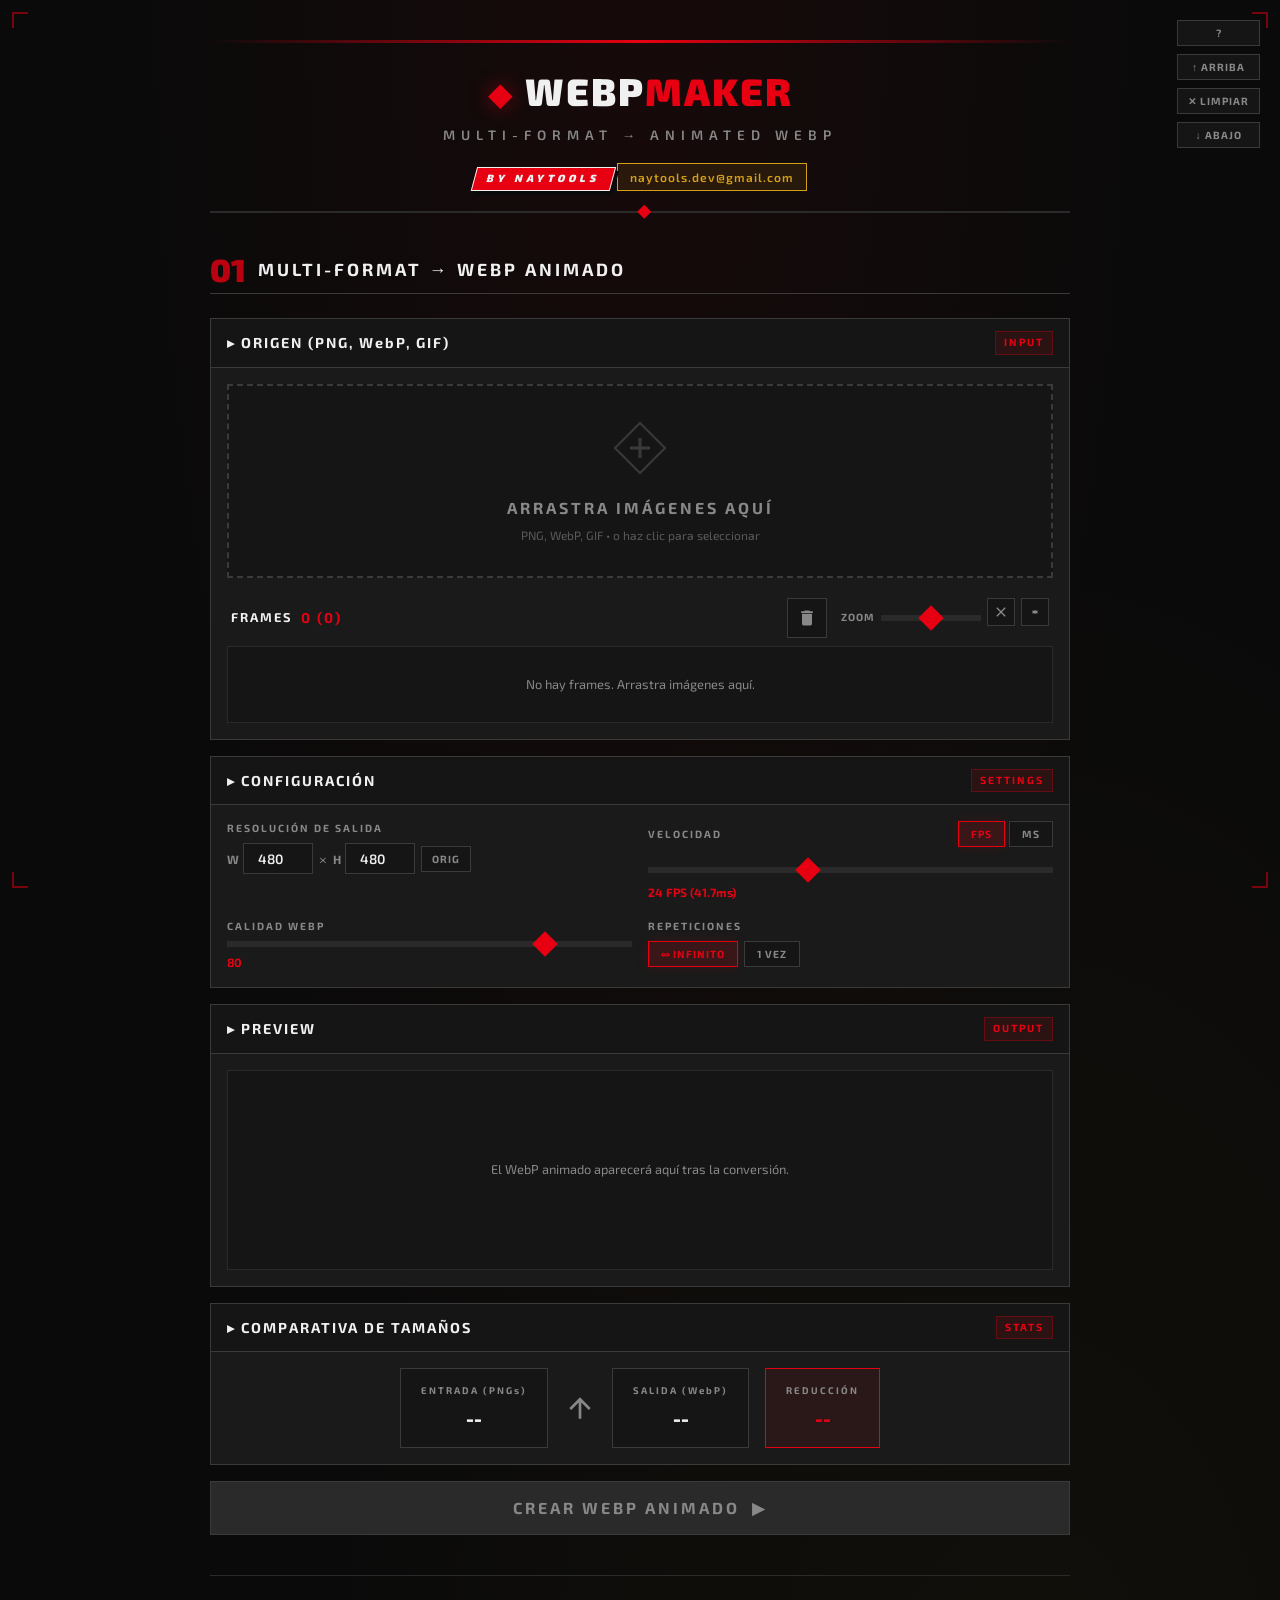
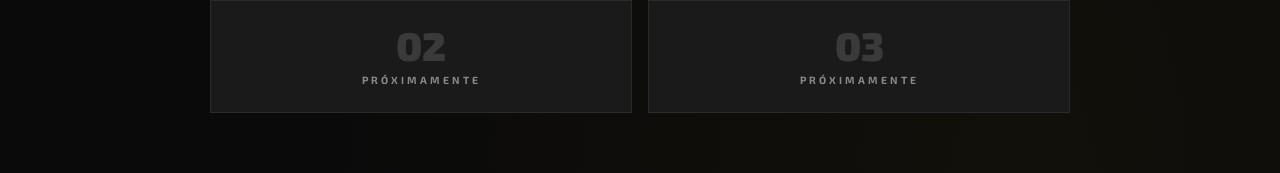
<file: index.html>
<!DOCTYPE html>
<html lang="es">
<head>
  <meta charset="UTF-8">
  <meta name="viewport" content="width=device-width, initial-scale=1.0">
  <title>WebPMaker - PNG to Animated WebP</title>
  <link rel="stylesheet" href="css/style.css">
  <link rel="preconnect" href="https://fonts.googleapis.com">
  <link rel="preconnect" href="https://fonts.gstatic.com" crossorigin>
  <link href="https://fonts.googleapis.com/css2?family=Exo+2:wght@300;400;600;700;900&display=swap" rel="stylesheet">
</head>
<body>
  <!-- Decorative Corner Angles -->
  <div class="corner-angle corner-tl"></div>
  <div class="corner-angle corner-tr"></div>
  <div class="corner-angle corner-bl"></div>
  <div class="corner-angle corner-br"></div>

  <!-- Fixed Action Bar -->
  <div class="fixed-action-bar" id="fixedActionBar">
    <button class="btn btn-small" id="btnHelp" title="Ayuda">
      ?
    </button>
    <button class="btn btn-small" id="btnScrollTop" title="Ir a la zona de entrada">
      ↑ ARRIBA
    </button>
    <button class="btn btn-small" id="btnClearFixed" title="Limpiar todos los frames">
      ✕ LIMPIAR
    </button>
    <button class="btn btn-small" id="btnScrollBottom" title="Ir a la zona de generación">
      ↓ ABAJO
    </button>
  </div>

  <!-- Help Modal -->
  <div class="modal-overlay" id="helpModalOverlay">
    <div class="modal">
      <div class="modal-header">
        <h2 class="modal-title">Ayuda WebPMaker</h2>
        <button class="modal-close" id="btnCloseHelp">×</button>
      </div>
      <div class="modal-body">
        <div class="help-section">
          <h3>Cargar imágenes</h3>
          <p>Arrastra y suelta imágenes PNG, WebP o GIF en la zona de drop o haz click en ella para seleccionar archivos.</p>
        </div>
        <div class="help-section">
          <h3>Organizar frames</h3>
          <p>Arrastra los frames para reordenarlos. Usa los botones <strong>&lt; &gt;</strong> para cambiar la cantidad de veces que se repite un mismo frame (ideal para idle).</p>
        </div>
        <div class="help-section">
          <h3>📋 Duplicar como nuevo frame</h3>
          <p>Crea una nueva entrada separada del mismo frame para poder reordenarla.</p>
        </div>
        <div class="help-section">
          <h3>Configuración</h3>
          <ul>
            <li>Resolución: Tamaño de salida del WebP animado</li>
            <li>Velocidad: FPS (frames por segundo) o duración por frame en ms</li>
            <li>Calidad: Ajusta la calidad del WebP (mayor = mejor calidad pero más peso)</li>
            <li>Repeticiones: Infinito, una sola vez o número específico</li>
          </ul>
        </div>
        <div class="help-section">
          <h3>Generar y descargar</h3>
          <p>Haz click en "CREAR WEBP ANIMADO", previsualiza y luego descarga tu WebP!</p>
        </div>
        <div class="help-section">
          <h3>Barra de botones fija</h3>
          <ul>
            <li>?: Muestra esta ayuda</li>
            <li>↑ Arriba: Scroll hasta la zona de carga</li>
            <li>✕ Limpiar: Borra todos los frames</li>
            <li>↓ Abajo: Scroll hasta la zona de generación</li>
          </ul>
        </div>
      </div>
    </div>
  </div>

  <!-- Main Container -->
  <div class="app-container">
    <!-- Header -->
    <header class="app-header" id="headerSection">
      <div class="header-top-bar"></div>
      <div class="header-content">
        <div class="logo-section">
          <span class="logo-icon">◆</span>
          <h1 class="logo-title">WebP<span class="logo-accent">Maker</span></h1>
        </div>
        <p class="header-subtitle">MULTI-FORMAT → ANIMATED WEBP</p>
        <div class="author-badge-container">
          <span class="header-author">BY NAYTOOLS</span>
          <a href="mailto:naytools.dev@gmail.com" class="contact-link">naytools.dev@gmail.com</a>
        </div>
      </div>
      <div class="header-bottom-bar">
        <div class="bar-diamond"></div>
      </div>
    </header>

    <!-- SECTION 1: PNG to WebP -->
    <section class="tool-section" id="section-png2webp">
      <div class="section-label">
        <span class="label-number">01</span>
        <span class="label-text">MULTI-FORMAT → WEBP ANIMADO</span>
      </div>

      <!-- Input Area -->
      <div class="panel panel-input">
        <div class="panel-header">
          <h2 class="panel-title">▸ ORIGEN (PNG, WebP, GIF)</h2>
          <span class="panel-badge">INPUT</span>
        </div>
        <div class="panel-body">
          <!-- Drop Zone -->
          <div class="drop-zone" id="dropZone">
            <div class="drop-zone-content">
              <div class="drop-icon">
                <svg viewBox="0 0 60 60" width="60" height="60">
                  <polygon points="30,5 55,30 30,55 5,30" fill="none" stroke="currentColor" stroke-width="2"/>
                  <line x1="30" y1="20" x2="30" y2="40" stroke="currentColor" stroke-width="3"/>
                  <line x1="20" y1="30" x2="40" y2="30" stroke="currentColor" stroke-width="3"/>
                </svg>
              </div>
              <p class="drop-text">ARRASTRA IMÁGENES AQUÍ</p>
              <p class="drop-subtext">PNG, WebP, GIF • o haz clic para seleccionar</p>
            </div>
            <input type="file" id="fileInput" accept="image/png,image/webp,image/gif" multiple hidden>
          </div>

          <!-- Frame List -->
          <div class="frame-list-container">
            <div class="frame-list-header">
              <h3>FRAMES <span class="frame-count" id="frameCount">0</span></h3>
              <div class="frame-actions">
                <div class="trash-zone" id="trashZone" title="Arrastra un frame aquí para borrarlo">
                  <svg viewBox="0 0 24 24" width="20" height="20">
                    <path d="M6 19c0 1.1.9 2 2 2h8c1.1 0 2-.9 2-2V7H6v12zM19 4h-3.5l-1-1h-5l-1 1H5v2h14V4z" fill="currentColor"/>
                  </svg>
                </div>
                <div class="zoom-control">
                  <label class="setting-label">ZOOM</label>
                  <input type="range" id="frameZoom" min="50" max="150" value="100" class="input-range" style="width: 100px;">
                </div>
                <button class="btn btn-small btn-icon" id="btnClearAll" title="Limpiar todos">
                  <svg viewBox="0 0 24 24" width="16" height="16"><path d="M19 6.41L17.59 5 12 10.59 6.41 5 5 6.41 10.59 12 5 17.59 6.41 19 12 13.41 17.59 19 19 17.59 13.41 12z" fill="currentColor"/></svg>
                </button>
                <button class="btn btn-small btn-icon" id="btnReverse" title="Invertir orden">
                  <svg viewBox="0 0 24 24" width="16" height="16"><path d="M7 14l5-5 5 5z" fill="currentColor"/><path d="M7 10l5 5 5-5z" fill="currentColor"/></svg>
                </button>
              </div>
            </div>
            <div class="frame-list" id="frameList">
              <div class="frame-list-empty" id="frameEmpty">
                <p>No hay frames. Arrastra imágenes aquí.</p>
              </div>
            </div>
          </div>
        </div>
      </div>

      <!-- Settings Panel -->
      <div class="panel panel-settings">
        <div class="panel-header">
          <h2 class="panel-title">▸ CONFIGURACIÓN</h2>
          <span class="panel-badge">SETTINGS</span>
        </div>
        <div class="panel-body">
          <div class="settings-grid">
            <!-- Output Size -->
            <div class="setting-group">
              <label class="setting-label">RESOLUCIÓN DE SALIDA</label>
              <div class="setting-row">
                <div class="input-with-label">
                  <span>W</span>
                  <input type="number" id="outputWidth" value="480" min="1" max="4096" class="input-num">
                </div>
                <span class="setting-sep">×</span>
                <div class="input-with-label">
                  <span>H</span>
                  <input type="number" id="outputHeight" value="480" min="1" max="4096" class="input-num">
                </div>
                <button class="btn btn-small" id="btnKeepRatio" title="Mantener ratio del original">ORIG</button>
              </div>
            </div>

            <!-- Velocidad / Duración de Frame -->
            <div class="setting-group">
              <div class="setting-header-row">
                <label class="setting-label" id="speedModeLabel">VELOCIDAD</label>
                <div class="speed-toggle-container">
                  <button class="btn btn-toggle active" id="btnSpeedModeFps" type="button">FPS</button>
                  <button class="btn btn-toggle" id="btnSpeedModeMs" type="button">MS</button>
                </div>
              </div>
              <div id="fpsSpeedContainer">
                <input type="range" id="fpsSlider" min="1" max="60" value="24" class="input-range">
                <span class="range-value" id="fpsValue">24 FPS (41.7ms)</span>
              </div>
              <div id="msSpeedContainer" style="display: none;">
                <input type="range" id="msSlider" min="10" max="2000" value="42" class="input-range">
                <span class="range-value" id="msValue">42ms</span>
              </div>
            </div>

            <!-- Quality -->
            <div class="setting-group">
              <label class="setting-label">CALIDAD WEBP</label>
              <input type="range" id="quality" min="1" max="100" value="80" class="input-range">
              <span class="range-value" id="qualityValue">80</span>
            </div>

            <!-- Loop -->
            <div class="setting-group">
              <label class="setting-label">REPETICIONES</label>
              <div class="toggle-row">
                <button class="btn btn-toggle active" data-loop="infinite" id="btnLoopInfinite">∞ INFINITO</button>
                <button class="btn btn-toggle" data-loop="once" id="btnLoopOnce">1 VEZ</button>
                <div class="input-with-label" id="loopCountGroup" style="display:none">
                  <span>×</span>
                  <input type="number" id="loopCount" value="3" min="1" max="999" class="input-num input-num-small">
                </div>
              </div>
            </div>
          </div>
        </div>
      </div>

      <!-- Preview Panel -->
      <div class="panel panel-preview">
        <div class="panel-header">
          <h2 class="panel-title">▸ PREVIEW</h2>
          <span class="panel-badge">OUTPUT</span>
        </div>
        <div class="panel-body">
          <div class="preview-area" id="previewArea">
            <div class="preview-empty" id="previewEmpty">
              <p>El WebP animado aparecerá aquí tras la conversión.</p>
            </div>
            <img id="previewImage" style="display:none" alt="Preview WebP">
          </div>
        </div>
      </div>

      <!-- Comparison Panel -->
      <div class="panel panel-compare">
        <div class="panel-header">
          <h2 class="panel-title">▸ COMPARATIVA DE TAMAÑOS</h2>
          <span class="panel-badge">STATS</span>
        </div>
        <div class="panel-body">
          <div class="compare-stats" id="compareStats">
            <div class="stat-card">
              <span class="stat-label">ENTRADA (PNGs)</span>
              <span class="stat-value" id="inputSize">--</span>
            </div>
            <div class="stat-arrow">
              <svg viewBox="0 0 24 24" width="32" height="32"><path d="M4 12l1.41 1.41L11 7.83V20h2V7.83l5.58 5.59L20 12l-8-8-8 8z" fill="currentColor"/></svg>
            </div>
            <div class="stat-card">
              <span class="stat-label">SALIDA (WebP)</span>
              <span class="stat-value" id="outputSize">--</span>
            </div>
            <div class="stat-card stat-highlight">
              <span class="stat-label">REDUCCIÓN</span>
              <span class="stat-value" id="reduction">--</span>
            </div>
          </div>
        </div>
      </div>

      <!-- Action Button -->
      <div class="action-bar" id="actionBarSection">
        <div class="progress-container" id="progressContainer" style="display:none">
          <div class="progress-bar">
            <div class="progress-fill" id="progressFill"></div>
          </div>
          <span class="progress-text" id="progressText">0%</span>
        </div>
        <button class="btn btn-create" id="btnCreate" disabled>
          <span class="btn-text">CREAR WEBP ANIMADO</span>
          <span class="btn-icon-right">▶</span>
        </button>
        <button class="btn btn-download" id="btnDownload" style="display:none">
          <span class="btn-text">DESCARGAR WEBP</span>
          <span class="btn-icon-right">⬇</span>
        </button>
      </div>
    </section>

    <!-- Future Sections Placeholder -->
    <section class="future-sections">
      <div class="future-card">
        <span class="future-number">02</span>
        <span class="future-text">PRÓXIMAMENTE</span>
      </div>
      <div class="future-card">
        <span class="future-number">03</span>
        <span class="future-text">PRÓXIMAMENTE</span>
      </div>
    </section>
  </div>

  <!-- Scripts -->
  <script src="js/frames.js"></script>
  <script src="js/dragdrop.js"></script>
  <script src="js/encoder.js"></script>
  <script src="js/ui.js"></script>
  <script src="js/main.js"></script>
</body>
</html>
</file>
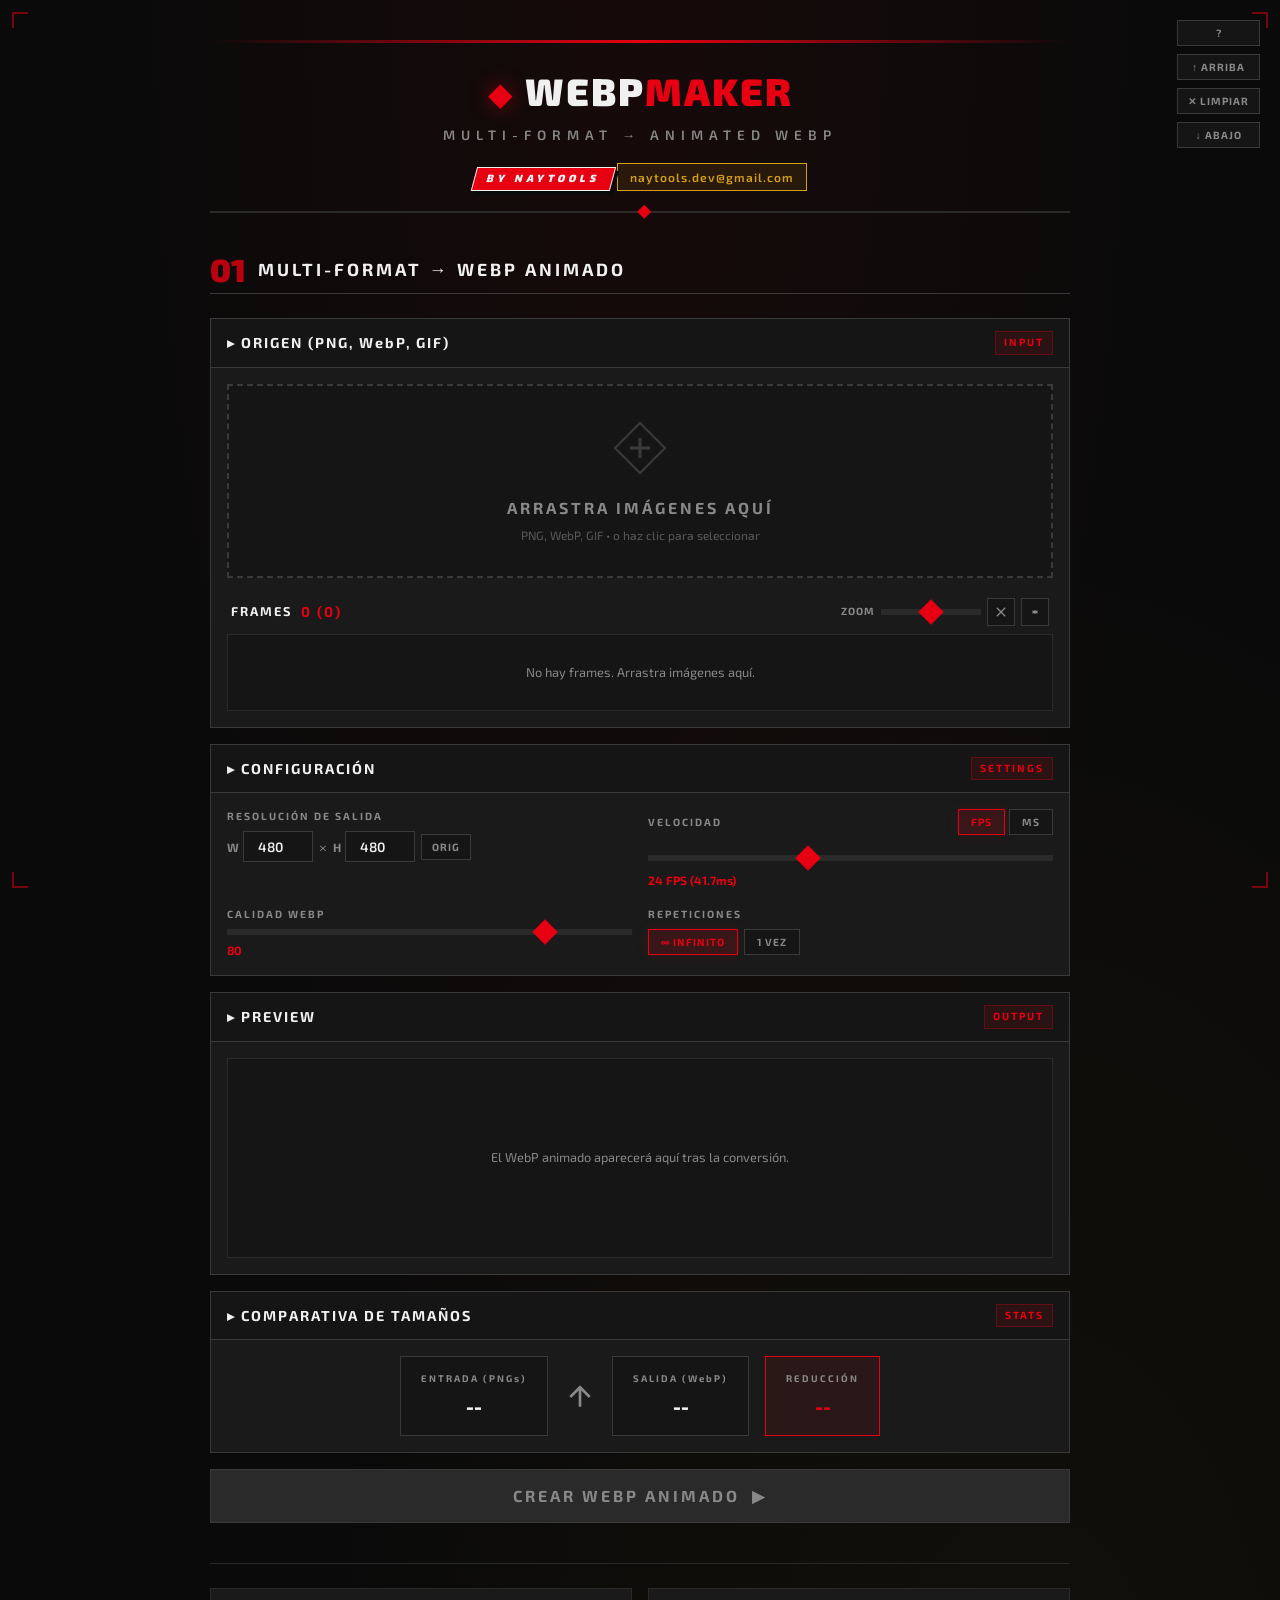
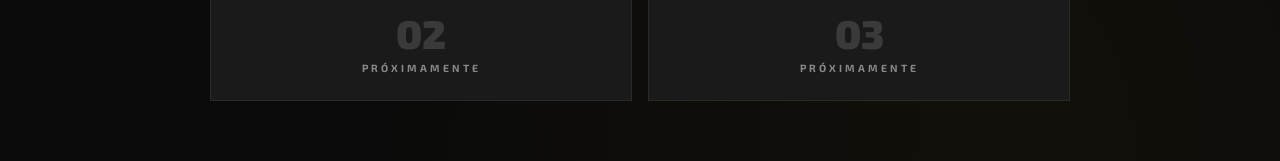
<file: webpmaker/index.html>
<!DOCTYPE html>
<html lang="es">
<head>
  <meta charset="UTF-8">
  <meta name="viewport" content="width=device-width, initial-scale=1.0">
  <title>WebPMaker - PNG to Animated WebP</title>
  <link rel="stylesheet" href="css/style.css">
  <link rel="preconnect" href="https://fonts.googleapis.com">
  <link rel="preconnect" href="https://fonts.gstatic.com" crossorigin>
  <link href="https://fonts.googleapis.com/css2?family=Exo+2:wght@300;400;600;700;900&display=swap" rel="stylesheet">
</head>
<body>
  <!-- Decorative Corner Angles -->
  <div class="corner-angle corner-tl"></div>
  <div class="corner-angle corner-tr"></div>
  <div class="corner-angle corner-bl"></div>
  <div class="corner-angle corner-br"></div>

  <!-- Fixed Action Bar -->
  <div class="fixed-action-bar" id="fixedActionBar">
    <button class="btn btn-small" id="btnHelp" title="Ayuda">
      ?
    </button>
    <button class="btn btn-small" id="btnScrollTop" title="Ir a la zona de entrada">
      ↑ ARRIBA
    </button>
    <button class="btn btn-small" id="btnClearFixed" title="Limpiar todos los frames">
      ✕ LIMPIAR
    </button>
    <button class="btn btn-small" id="btnScrollBottom" title="Ir a la zona de generación">
      ↓ ABAJO
    </button>
  </div>

  <!-- Help Modal -->
  <div class="modal-overlay" id="helpModalOverlay">
    <div class="modal">
      <div class="modal-header">
        <h2 class="modal-title">Ayuda WebPMaker</h2>
        <button class="modal-close" id="btnCloseHelp">×</button>
      </div>
      <div class="modal-body">
        <div class="help-section">
          <h3>Cargar imágenes</h3>
          <p>Arrastra y suelta imágenes PNG, WebP o GIF en la zona de drop o haz click en ella para seleccionar archivos.</p>
        </div>
        <div class="help-section">
          <h3>Organizar frames</h3>
          <p>Arrastra los frames para reordenarlos. Usa los botones <strong>&lt; &gt;</strong> para cambiar la cantidad de veces que se repite un mismo frame (ideal para idle).</p>
        </div>
        <div class="help-section">
          <h3>📋 Duplicar como nuevo frame</h3>
          <p>Crea una nueva entrada separada del mismo frame para poder reordenarla.</p>
        </div>
        <div class="help-section">
          <h3>Configuración</h3>
          <ul>
            <li>Resolución: Tamaño de salida del WebP animado</li>
            <li>Velocidad: FPS (frames por segundo) o duración por frame en ms</li>
            <li>Calidad: Ajusta la calidad del WebP (mayor = mejor calidad pero más peso)</li>
            <li>Repeticiones: Infinito, una sola vez o número específico</li>
          </ul>
        </div>
        <div class="help-section">
          <h3>Generar y descargar</h3>
          <p>Haz click en "CREAR WEBP ANIMADO", previsualiza y luego descarga tu WebP!</p>
        </div>
        <div class="help-section">
          <h3>Barra de botones fija</h3>
          <ul>
            <li>?: Muestra esta ayuda</li>
            <li>↑ Arriba: Scroll hasta la zona de carga</li>
            <li>✕ Limpiar: Borra todos los frames</li>
            <li>↓ Abajo: Scroll hasta la zona de generación</li>
          </ul>
        </div>
      </div>
    </div>
  </div>

  <!-- Main Container -->
  <div class="app-container">
    <!-- Header -->
    <header class="app-header" id="headerSection">
      <div class="header-top-bar"></div>
      <div class="header-content">
        <div class="logo-section">
          <span class="logo-icon">◆</span>
          <h1 class="logo-title">WebP<span class="logo-accent">Maker</span></h1>
        </div>
        <p class="header-subtitle">MULTI-FORMAT → ANIMATED WEBP</p>
        <div class="author-badge-container">
          <span class="header-author">BY NAYTOOLS</span>
          <a href="mailto:naytools.dev@gmail.com" class="contact-link">naytools.dev@gmail.com</a>
        </div>
      </div>
      <div class="header-bottom-bar">
        <div class="bar-diamond"></div>
      </div>
    </header>

    <!-- SECTION 1: PNG to WebP -->
    <section class="tool-section" id="section-png2webp">
      <div class="section-label">
        <span class="label-number">01</span>
        <span class="label-text">MULTI-FORMAT → WEBP ANIMADO</span>
      </div>

      <!-- Input Area -->
      <div class="panel panel-input">
        <div class="panel-header">
          <h2 class="panel-title">▸ ORIGEN (PNG, WebP, GIF)</h2>
          <span class="panel-badge">INPUT</span>
        </div>
        <div class="panel-body">
          <!-- Drop Zone -->
          <div class="drop-zone" id="dropZone">
            <div class="drop-zone-content">
              <div class="drop-icon">
                <svg viewBox="0 0 60 60" width="60" height="60">
                  <polygon points="30,5 55,30 30,55 5,30" fill="none" stroke="currentColor" stroke-width="2"/>
                  <line x1="30" y1="20" x2="30" y2="40" stroke="currentColor" stroke-width="3"/>
                  <line x1="20" y1="30" x2="40" y2="30" stroke="currentColor" stroke-width="3"/>
                </svg>
              </div>
              <p class="drop-text">ARRASTRA IMÁGENES AQUÍ</p>
              <p class="drop-subtext">PNG, WebP, GIF • o haz clic para seleccionar</p>
            </div>
            <input type="file" id="fileInput" accept="image/png,image/webp,image/gif" multiple hidden>
          </div>

          <!-- Frame List -->
          <div class="frame-list-container">
            <div class="frame-list-header">
              <h3>FRAMES <span class="frame-count" id="frameCount">0</span></h3>
              <div class="frame-actions">
                <div class="zoom-control">
                  <label class="setting-label">ZOOM</label>
                  <input type="range" id="frameZoom" min="50" max="150" value="100" class="input-range" style="width: 100px;">
                </div>
                <button class="btn btn-small btn-icon" id="btnClearAll" title="Limpiar todos">
                  <svg viewBox="0 0 24 24" width="16" height="16"><path d="M19 6.41L17.59 5 12 10.59 6.41 5 5 6.41 10.59 12 5 17.59 6.41 19 12 13.41 17.59 19 19 17.59 13.41 12z" fill="currentColor"/></svg>
                </button>
                <button class="btn btn-small btn-icon" id="btnReverse" title="Invertir orden">
                  <svg viewBox="0 0 24 24" width="16" height="16"><path d="M7 14l5-5 5 5z" fill="currentColor"/><path d="M7 10l5 5 5-5z" fill="currentColor"/></svg>
                </button>
              </div>
            </div>
            <div class="frame-list" id="frameList">
              <div class="frame-list-empty" id="frameEmpty">
                <p>No hay frames. Arrastra imágenes aquí.</p>
              </div>
            </div>
          </div>
        </div>
      </div>

      <!-- Settings Panel -->
      <div class="panel panel-settings">
        <div class="panel-header">
          <h2 class="panel-title">▸ CONFIGURACIÓN</h2>
          <span class="panel-badge">SETTINGS</span>
        </div>
        <div class="panel-body">
          <div class="settings-grid">
            <!-- Output Size -->
            <div class="setting-group">
              <label class="setting-label">RESOLUCIÓN DE SALIDA</label>
              <div class="setting-row">
                <div class="input-with-label">
                  <span>W</span>
                  <input type="number" id="outputWidth" value="480" min="1" max="4096" class="input-num">
                </div>
                <span class="setting-sep">×</span>
                <div class="input-with-label">
                  <span>H</span>
                  <input type="number" id="outputHeight" value="480" min="1" max="4096" class="input-num">
                </div>
                <button class="btn btn-small" id="btnKeepRatio" title="Mantener ratio del original">ORIG</button>
              </div>
            </div>

            <!-- Velocidad / Duración de Frame -->
            <div class="setting-group">
              <div class="setting-header-row">
                <label class="setting-label" id="speedModeLabel">VELOCIDAD</label>
                <div class="speed-toggle-container">
                  <button class="btn btn-toggle active" id="btnSpeedModeFps" type="button">FPS</button>
                  <button class="btn btn-toggle" id="btnSpeedModeMs" type="button">MS</button>
                </div>
              </div>
              <div id="fpsSpeedContainer">
                <input type="range" id="fpsSlider" min="1" max="60" value="24" class="input-range">
                <span class="range-value" id="fpsValue">24 FPS (41.7ms)</span>
              </div>
              <div id="msSpeedContainer" style="display: none;">
                <input type="range" id="msSlider" min="10" max="2000" value="42" class="input-range">
                <span class="range-value" id="msValue">42ms</span>
              </div>
            </div>

            <!-- Quality -->
            <div class="setting-group">
              <label class="setting-label">CALIDAD WEBP</label>
              <input type="range" id="quality" min="1" max="100" value="80" class="input-range">
              <span class="range-value" id="qualityValue">80</span>
            </div>

            <!-- Loop -->
            <div class="setting-group">
              <label class="setting-label">REPETICIONES</label>
              <div class="toggle-row">
                <button class="btn btn-toggle active" data-loop="infinite" id="btnLoopInfinite">∞ INFINITO</button>
                <button class="btn btn-toggle" data-loop="once" id="btnLoopOnce">1 VEZ</button>
                <div class="input-with-label" id="loopCountGroup" style="display:none">
                  <span>×</span>
                  <input type="number" id="loopCount" value="3" min="1" max="999" class="input-num input-num-small">
                </div>
              </div>
            </div>
          </div>
        </div>
      </div>

      <!-- Preview Panel -->
      <div class="panel panel-preview">
        <div class="panel-header">
          <h2 class="panel-title">▸ PREVIEW</h2>
          <span class="panel-badge">OUTPUT</span>
        </div>
        <div class="panel-body">
          <div class="preview-area" id="previewArea">
            <div class="preview-empty" id="previewEmpty">
              <p>El WebP animado aparecerá aquí tras la conversión.</p>
            </div>
            <img id="previewImage" style="display:none" alt="Preview WebP">
          </div>
        </div>
      </div>

      <!-- Comparison Panel -->
      <div class="panel panel-compare">
        <div class="panel-header">
          <h2 class="panel-title">▸ COMPARATIVA DE TAMAÑOS</h2>
          <span class="panel-badge">STATS</span>
        </div>
        <div class="panel-body">
          <div class="compare-stats" id="compareStats">
            <div class="stat-card">
              <span class="stat-label">ENTRADA (PNGs)</span>
              <span class="stat-value" id="inputSize">--</span>
            </div>
            <div class="stat-arrow">
              <svg viewBox="0 0 24 24" width="32" height="32"><path d="M4 12l1.41 1.41L11 7.83V20h2V7.83l5.58 5.59L20 12l-8-8-8 8z" fill="currentColor"/></svg>
            </div>
            <div class="stat-card">
              <span class="stat-label">SALIDA (WebP)</span>
              <span class="stat-value" id="outputSize">--</span>
            </div>
            <div class="stat-card stat-highlight">
              <span class="stat-label">REDUCCIÓN</span>
              <span class="stat-value" id="reduction">--</span>
            </div>
          </div>
        </div>
      </div>

      <!-- Action Button -->
      <div class="action-bar" id="actionBarSection">
        <div class="progress-container" id="progressContainer" style="display:none">
          <div class="progress-bar">
            <div class="progress-fill" id="progressFill"></div>
          </div>
          <span class="progress-text" id="progressText">0%</span>
        </div>
        <button class="btn btn-create" id="btnCreate" disabled>
          <span class="btn-text">CREAR WEBP ANIMADO</span>
          <span class="btn-icon-right">▶</span>
        </button>
        <button class="btn btn-download" id="btnDownload" style="display:none">
          <span class="btn-text">DESCARGAR WEBP</span>
          <span class="btn-icon-right">⬇</span>
        </button>
      </div>
    </section>

    <!-- Future Sections Placeholder -->
    <section class="future-sections">
      <div class="future-card">
        <span class="future-number">02</span>
        <span class="future-text">PRÓXIMAMENTE</span>
      </div>
      <div class="future-card">
        <span class="future-number">03</span>
        <span class="future-text">PRÓXIMAMENTE</span>
      </div>
    </section>
  </div>

  <!-- Scripts -->
  <script src="js/frames.js"></script>
  <script src="js/dragdrop.js"></script>
  <script src="js/encoder.js"></script>
  <script src="js/ui.js"></script>
  <script src="js/main.js"></script>
</body>
</html>
</file>
<file: css/style.css>
/* ============================================================
   WEBPMAKER - Persona 5 Inspired UI
   ============================================================ */

/* --- CSS Variables / Persona 5 Palette --- */
:root {
  --p5-red: #E60012;
  --p5-red-dark: #B4000F;
  --p5-red-glow: #FF1A2E;
  --p5-black: #0A0A0A;
  --p5-dark: #151515;
  --p5-dark-panel: #1A1A1A;
  --p5-gray: #2A2A2A;
  --p5-gray-light: #3A3A3A;
  --p5-white: #F0F0F0;
  --p5-text: #DDDDDD;
  --p5-text-dim: #888888;
  --p5-gold: #D4A017;

  --font-main: 'Exo 2', 'Segoe UI', sans-serif;
  --transition-fast: 0.15s ease;
  --transition-normal: 0.3s cubic-bezier(0.4, 0, 0.2, 1);
}

/* --- Reset & Base --- */
*, *::before, *::after {
  box-sizing: border-box;
  margin: 0;
  padding: 0;
}

html {
  font-size: 16px;
  scroll-behavior: smooth;
}

body {
  font-family: var(--font-main);
  background: var(--p5-black);
  color: var(--p5-text);
  min-height: 100vh;
  background-image:
    radial-gradient(ellipse at 50% 0%, rgba(230, 0, 18, 0.06) 0%, transparent 60%),
    radial-gradient(ellipse at 80% 100%, rgba(212, 160, 23, 0.04) 0%, transparent 50%);
  overflow-x: hidden;
  line-height: 1.5;
}

/* --- Corner Angles (Persona 5 UI signature) --- */
.corner-angle {
  position: fixed;
  width: 40px;
  height: 40px;
  pointer-events: none;
  z-index: 0;
  opacity: 0.5;
}
.corner-angle::before, .corner-angle::after {
  content: '';
  position: absolute;
  background: var(--p5-red);
}
.corner-angle::before { width: 2px; height: 16px; }
.corner-angle::after  { width: 16px; height: 2px; }

.corner-tl { top: 12px; left: 12px; }
.corner-tl::before { top: 0; left: 0; }
.corner-tl::after  { top: 0; left: 0; }

.corner-tr { top: 12px; right: 12px; }
.corner-tr::before { top: 0; right: 0; }
.corner-tr::after  { top: 0; right: 0; }

.corner-bl { bottom: 12px; left: 12px; }
.corner-bl::before { bottom: 0; left: 0; }
.corner-bl::after  { bottom: 0; left: 0; }

.corner-br { bottom: 12px; right: 12px; }
.corner-br::before { bottom: 0; right: 0; }
.corner-br::after  { bottom: 0; right: 0; }

/* --- App Container --- */
.app-container {
  max-width: 900px;
  margin: 0 auto;
  padding: 40px 20px 60px;
  position: relative;
  z-index: 1;
}

/* --- Header --- */
.app-header {
  text-align: center;
  margin-bottom: 40px;
  position: relative;
}

.header-top-bar {
  height: 3px;
  background: linear-gradient(90deg, transparent, var(--p5-red), transparent);
  margin-bottom: 20px;
  animation: barPulse 3s ease-in-out infinite;
}

@keyframes barPulse {
  0%, 100% { opacity: 0.6; }
  50% { opacity: 1; }
}

.header-content {
  padding: 0 20px;
}

.logo-section {
  display: flex;
  align-items: center;
  justify-content: center;
  gap: 12px;
}

.logo-icon {
  font-size: 2rem;
  color: var(--p5-red);
  text-shadow: 0 0 20px rgba(230, 0, 18, 0.5);
  animation: diamondPulse 2s ease-in-out infinite;
}

@keyframes diamondPulse {
  0%, 100% { transform: scale(1); text-shadow: 0 0 20px rgba(230,0,18,0.5); }
  50% { transform: scale(1.15); text-shadow: 0 0 35px rgba(230,0,18,0.8); }
}

.logo-title {
  font-size: 2.4rem;
  font-weight: 900;
  letter-spacing: 2px;
  color: var(--p5-white);
  text-transform: uppercase;
}

.logo-accent {
  color: var(--p5-red);
}

.header-subtitle {
  font-size: 0.85rem;
  font-weight: 600;
  letter-spacing: 6px;
  color: var(--p5-text-dim);
  margin-top: 4px;
}

.author-badge-container {
  margin-top: 10px;
}

.header-author {
  font-size: 0.65rem;
  font-weight: 900;
  letter-spacing: 4px;
  color: var(--p5-white);
  background: var(--p5-red);
  padding: 3px 12px;
  display: inline-block;
  transform: skewX(-15deg);
  box-shadow: 4px 4px 0 var(--p5-black);
  border: 1px solid var(--p5-white);
}

.contact-link {
  margin-top: 8px;
  display: inline-block;
  font-size: 0.75rem;
  font-weight: 600;
  letter-spacing: 1px;
  color: var(--p5-gold);
  text-decoration: none;
  padding: 4px 12px;
  border: 1px solid var(--p5-gold);
  background: rgba(212, 160, 23, 0.1);
  transition: all 0.15s ease;
}

.contact-link:hover {
  background: var(--p5-gold);
  color: var(--p5-black);
  box-shadow: 0 0 10px rgba(212, 160, 23, 0.4);
}

.header-bottom-bar {
  height: 2px;
  background: var(--p5-gray);
  margin-top: 20px;
  position: relative;
  display: flex;
  justify-content: center;
}

.bar-diamond {
  width: 10px;
  height: 10px;
  background: var(--p5-red);
  transform: rotate(45deg) translateY(-6px);
}

/* --- Section Label --- */
.section-label {
  display: flex;
  align-items: center;
  gap: 12px;
  margin-bottom: 24px;
  padding-bottom: 8px;
  border-bottom: 1px solid var(--p5-gray-light);
}

.label-number {
  font-size: 2rem;
  font-weight: 900;
  color: var(--p5-red);
  line-height: 1;
  opacity: 0.8;
}

.label-text {
  font-size: 1.1rem;
  font-weight: 700;
  letter-spacing: 3px;
  color: var(--p5-white);
}

/* --- Panels --- */
.panel {
  background: var(--p5-dark-panel);
  border: 1px solid var(--p5-gray-light);
  margin-bottom: 16px;
  position: relative;
  transition: border-color var(--transition-normal);
}

.panel:hover {
  border-color: var(--p5-gray);
}

.panel::before {
  content: '';
  position: absolute;
  top: -1px;
  left: 20px;
  right: 20px;
  height: 1px;
  background: var(--p5-red);
  opacity: 0;
  transition: opacity var(--transition-normal);
}

.panel:hover::before {
  opacity: 0.4;
}

.panel-header {
  display: flex;
  align-items: center;
  justify-content: space-between;
  padding: 12px 16px;
  background: var(--p5-dark);
  border-bottom: 1px solid var(--p5-gray-light);
}

.panel-title {
  font-size: 0.9rem;
  font-weight: 700;
  letter-spacing: 2px;
  color: var(--p5-white);
}

.panel-badge {
  font-size: 0.65rem;
  font-weight: 700;
  letter-spacing: 2px;
  color: var(--p5-red);
  background: rgba(230, 0, 18, 0.1);
  border: 1px solid rgba(230, 0, 18, 0.3);
  padding: 3px 8px;
}

.panel-body {
  padding: 16px;
}

/* --- Drop Zone --- */
.drop-zone {
  border: 2px dashed var(--p5-gray-light);
  padding: 32px;
  text-align: center;
  cursor: pointer;
  transition: all var(--transition-normal);
  position: relative;
  min-height: 140px;
  display: flex;
  align-items: center;
  justify-content: center;
  background: var(--p5-dark);
}

.drop-zone:hover,
.drop-zone.drag-over {
  border-color: var(--p5-red);
  background: rgba(230, 0, 18, 0.05);
}

.drop-zone.drag-over {
  border-style: solid;
  box-shadow: inset 0 0 40px rgba(230, 0, 18, 0.08);
}

.drop-icon {
  color: var(--p5-gray-light);
  margin-bottom: 12px;
  transition: color var(--transition-normal);
}

.drop-zone:hover .drop-icon,
.drop-zone.drag-over .drop-icon {
  color: var(--p5-red);
}

.drop-text {
  font-size: 1rem;
  font-weight: 700;
  letter-spacing: 3px;
  color: var(--p5-text-dim);
}

.drop-subtext {
  font-size: 0.75rem;
  color: var(--p5-text-dim);
  margin-top: 6px;
  opacity: 0.6;
}

/* --- Frame List --- */
.frame-list-container {
  margin-top: 12px;
}

.frame-list-header {
  display: flex;
  align-items: center;
  justify-content: space-between;
  padding: 8px 4px;
}

.frame-list-header h3 {
  font-size: 0.8rem;
  font-weight: 700;
  letter-spacing: 2px;
  color: var(--p5-white);
  display: flex;
  align-items: center;
  gap: 8px;
}

.frame-count {
  color: var(--p5-red);
  font-size: 0.9rem;
}

.frame-actions {
  display: flex;
  gap: 6px;
}

.frame-list {
  display: flex;
  flex-wrap: wrap;
  gap: 8px;
  min-height: 60px;
  max-height: calc(80px * 5 + 8px * 4); /* Max 5 rows of 80px cards + gaps */
  overflow-y: auto;
  padding: 8px;
  background: var(--p5-dark);
  border: 1px solid var(--p5-gray);
}

.frame-list-empty {
  width: 100%;
  text-align: center;
  padding: 20px;
  color: var(--p5-text-dim);
  font-size: 0.8rem;
}

.frame-list.drag-over-files {
  border-color: var(--p5-gold);
  background: rgba(212, 160, 23, 0.05);
  box-shadow: inset 0 0 20px rgba(212, 160, 23, 0.1);
}

/* --- Frame Card --- */
.frame-card {
  width: 80px;
  height: 80px;
  position: relative;
  border: 2px solid var(--p5-gray);
  cursor: grab;
  transition: all var(--transition-fast);
  background: var(--p5-black);
  user-select: none;
  display: flex;
  align-items: center;
  justify-content: center;
  overflow: hidden;
}

.frame-card:hover {
  border-color: var(--p5-red);
  transform: translateY(-2px);
  box-shadow: 0 4px 12px rgba(230, 0, 18, 0.2);
}

.frame-card.dragging {
  opacity: 0.5;
  cursor: grabbing;
  border-color: var(--p5-red-glow);
  box-shadow: 0 0 20px rgba(230, 0, 18, 0.4);
}

.frame-card.drag-over {
  border-color: var(--p5-gold);
  box-shadow: 0 0 16px rgba(212, 160, 23, 0.4);
}

.frame-card img {
  width: 100%;
  height: 100%;
  object-fit: contain;
  pointer-events: none;
}

.frame-index {
  position: absolute;
  bottom: 2px;
  right: 2px;
  font-size: 0.6rem;
  font-weight: 700;
  background: rgba(10, 10, 10, 0.85);
  color: var(--p5-red);
  padding: 1px 5px;
  letter-spacing: 1px;
}

.frame-remove {
  position: absolute;
  top: 2px;
  right: 2px;
  width: 18px;
  height: 18px;
  background: rgba(10, 10, 10, 0.85);
  border: none;
  color: var(--p5-text-dim);
  cursor: pointer;
  font-size: 0.7rem;
  display: flex;
  align-items: center;
  justify-content: center;
  opacity: 0;
  transition: all var(--transition-fast);
}

.frame-card:hover .frame-remove {
  opacity: 1;
}

.frame-remove:hover {
  color: var(--p5-red);
  background: rgba(230, 0, 18, 0.2);
}

/* --- Settings Grid --- */
.settings-grid {
  display: grid;
  grid-template-columns: 1fr 1fr;
  gap: 16px;
}

.setting-group {
  display: flex;
  flex-direction: column;
  gap: 6px;
}

.setting-header-row {
  display: flex;
  justify-content: space-between;
  align-items: center;
  margin-bottom: 2px;
}

.speed-toggle-container {
  display: flex;
  gap: 4px;
}

.setting-label {
  font-size: 0.65rem;
  font-weight: 700;
  letter-spacing: 2px;
  color: var(--p5-text-dim);
}

.setting-row {
  display: flex;
  align-items: center;
  gap: 6px;
}

.input-with-label {
  display: flex;
  align-items: center;
  gap: 4px;
}

.input-with-label span {
  font-size: 0.75rem;
  font-weight: 700;
  color: var(--p5-text-dim);
}

.setting-sep {
  color: var(--p5-text-dim);
  font-weight: 300;
}

.input-num {
  width: 70px;
  padding: 6px 8px;
  background: var(--p5-dark);
  border: 1px solid var(--p5-gray-light);
  color: var(--p5-white);
  font-family: var(--font-main);
  font-size: 0.85rem;
  font-weight: 600;
  text-align: center;
  transition: border-color var(--transition-fast);
}

.input-num:focus {
  outline: none;
  border-color: var(--p5-red);
  box-shadow: 0 0 8px rgba(230, 0, 18, 0.2);
}

.input-num-small { width: 55px; }

.input-range {
  -webkit-appearance: none;
  width: 100%;
  height: 6px;
  background: var(--p5-gray);
  outline: none;
}

.input-range::-webkit-slider-thumb {
  -webkit-appearance: none;
  width: 18px;
  height: 18px;
  background: var(--p5-red);
  cursor: pointer;
  transform: rotate(45deg);
  transition: all var(--transition-fast);
}

.input-range::-webkit-slider-thumb:hover {
  background: var(--p5-red-glow);
  box-shadow: 0 0 12px rgba(230, 0, 18, 0.5);
}

.range-value {
  font-size: 0.75rem;
  font-weight: 700;
  color: var(--p5-red);
}

/* --- Toggle Row --- */
.toggle-row {
  display: flex;
  align-items: center;
  gap: 6px;
}

/* --- Buttons --- */
.btn {
  font-family: var(--font-main);
  font-weight: 700;
  letter-spacing: 1px;
  text-transform: uppercase;
  cursor: pointer;
  transition: all var(--transition-fast);
  border: 1px solid transparent;
  position: relative;
  overflow: hidden;
}

.btn:active {
  transform: scale(0.97);
}

.btn-small {
  font-size: 0.65rem;
  padding: 6px 10px;
  background: var(--p5-dark);
  border-color: var(--p5-gray-light);
  color: var(--p5-text-dim);
}

.btn-small:hover {
  border-color: var(--p5-red);
  color: var(--p5-red);
  background: rgba(230, 0, 18, 0.05);
}

.btn-icon {
  width: 28px;
  height: 28px;
  padding: 0;
  display: flex;
  align-items: center;
  justify-content: center;
}

.btn-toggle {
  font-size: 0.65rem;
  padding: 6px 12px;
  background: var(--p5-dark);
  border-color: var(--p5-gray-light);
  color: var(--p5-text-dim);
}

.btn-toggle:hover {
  border-color: var(--p5-text-dim);
  color: var(--p5-white);
}

.btn-toggle.active {
  background: rgba(230, 0, 18, 0.15);
  border-color: var(--p5-red);
  color: var(--p5-red);
  box-shadow: 0 0 12px rgba(230, 0, 18, 0.15);
}

.btn-create {
  width: 100%;
  font-size: 1rem;
  padding: 16px 32px;
  background: var(--p5-red);
  border-color: var(--p5-red);
  color: var(--p5-white);
  letter-spacing: 3px;
  display: flex;
  align-items: center;
  justify-content: center;
  gap: 12px;
  position: relative;
}

.btn-create::after {
  content: '';
  position: absolute;
  inset: 0;
  background: linear-gradient(
    135deg,
    transparent 0%, transparent 40%,
    rgba(255, 255, 255, 0.1) 50%,
    transparent 60%, transparent 100%
  );
  background-size: 200% 200%;
  animation: btnShine 3s ease-in-out infinite;
}

@keyframes btnShine {
  0% { background-position: 200% 0; }
  100% { background-position: -200% 0; }
}

.btn-create:hover:not(:disabled) {
  background: var(--p5-red-glow);
  border-color: var(--p5-red-glow);
  box-shadow: 0 0 30px rgba(230, 0, 18, 0.4);
  transform: translateY(-1px);
}

.btn-create:disabled {
  background: var(--p5-gray);
  border-color: var(--p5-gray-light);
  color: var(--p5-text-dim);
  cursor: not-allowed;
}

.btn-create:disabled::after {
  display: none;
}

.btn-download {
  width: 100%;
  font-size: 1rem;
  padding: 16px 32px;
  background: transparent;
  border-color: var(--p5-gold);
  color: var(--p5-gold);
  letter-spacing: 3px;
  display: flex;
  align-items: center;
  justify-content: center;
  gap: 12px;
}

.btn-download:hover {
  background: rgba(212, 160, 23, 0.1);
  box-shadow: 0 0 20px rgba(212, 160, 23, 0.25);
  transform: translateY(-1px);
}

/* --- Preview --- */
.preview-area {
  min-height: 200px;
  display: flex;
  align-items: center;
  justify-content: center;
  background: var(--p5-dark);
  border: 1px solid var(--p5-gray);
  position: relative;
}

.preview-empty {
  text-align: center;
  color: var(--p5-text-dim);
  font-size: 0.8rem;
  padding: 40px;
}

.preview-area img {
  max-width: 100%;
  max-height: 400px;
  object-fit: contain;
}

/* --- Compare Stats --- */
.compare-stats {
  display: flex;
  align-items: center;
  justify-content: center;
  gap: 16px;
  flex-wrap: wrap;
}

.stat-card {
  background: var(--p5-dark);
  border: 1px solid var(--p5-gray-light);
  padding: 14px 20px;
  text-align: center;
  min-width: 100px;
}

.stat-label {
  display: block;
  font-size: 0.6rem;
  font-weight: 700;
  letter-spacing: 2px;
  color: var(--p5-text-dim);
  margin-bottom: 4px;
}

.stat-value {
  display: block;
  font-size: 1.3rem;
  font-weight: 900;
  color: var(--p5-white);
}

.stat-highlight {
  border-color: var(--p5-red);
  background: rgba(230, 0, 18, 0.08);
}

.stat-highlight .stat-value {
  color: var(--p5-red);
}

.stat-arrow {
  color: var(--p5-text-dim);
  display: flex;
  align-items: center;
}

/* --- Action Bar --- */
.action-bar {
  margin-top: 16px;
  display: flex;
  flex-direction: column;
  gap: 12px;
}

/* --- Progress Bar --- */
.progress-container {
  display: flex;
  align-items: center;
  gap: 12px;
}

.progress-bar {
  flex: 1;
  height: 8px;
  background: var(--p5-gray);
  position: relative;
  overflow: hidden;
}

.progress-fill {
  height: 100%;
  background: linear-gradient(90deg, var(--p5-red-dark), var(--p5-red), var(--p5-red-glow));
  width: 0%;
  transition: width 0.3s ease;
  position: relative;
}

.progress-fill::after {
  content: '';
  position: absolute;
  top: 0;
  left: 0;
  right: 0;
  bottom: 0;
  background: linear-gradient(
    90deg,
    transparent 0%, transparent 30%,
    rgba(255, 255, 255, 0.15) 50%,
    transparent 70%, transparent 100%
  );
  animation: progressShine 1s linear infinite;
}

@keyframes progressShine {
  0% { transform: translateX(-100%); }
  100% { transform: translateX(100%); }
}

.progress-text {
  font-size: 0.75rem;
  font-weight: 700;
  color: var(--p5-red);
  min-width: 40px;
  text-align: right;
}

/* --- Future Sections --- */
.future-sections {
  display: flex;
  gap: 16px;
  margin-top: 40px;
  padding-top: 24px;
  border-top: 1px solid var(--p5-gray);
}

.future-card {
  flex: 1;
  padding: 24px;
  background: var(--p5-dark-panel);
  border: 1px solid var(--p5-gray);
  text-align: center;
  transition: all var(--transition-normal);
  cursor: default;
}

.future-card:hover {
  border-color: var(--p5-text-dim);
}

.future-number {
  display: block;
  font-size: 2.5rem;
  font-weight: 900;
  color: var(--p5-gray-light);
  line-height: 1;
}

.future-text {
  display: block;
  font-size: 0.65rem;
  font-weight: 700;
  letter-spacing: 3px;
  color: var(--p5-text-dim);
  margin-top: 8px;
}

/* --- Scrollbar --- */
::-webkit-scrollbar {
  width: 8px;
}
::-webkit-scrollbar-track {
  background: var(--p5-black);
}
::-webkit-scrollbar-thumb {
  background: var(--p5-gray);
  border-radius: 0;
}
::-webkit-scrollbar-thumb:hover {
  background: var(--p5-red-dark);
}

/* --- Responsive --- */
@media (max-width: 600px) {
  .app-container {
    padding: 20px 12px 40px;
  }
  .logo-title {
    font-size: 1.6rem;
  }
  .header-subtitle {
    letter-spacing: 3px;
    font-size: 0.7rem;
  }
  .settings-grid {
    grid-template-columns: 1fr;
  }
  .compare-stats {
    flex-direction: column;
    gap: 8px;
  }
  .stat-arrow {
    transform: rotate(90deg);
  }
  .frame-card {
    width: 60px;
    height: 60px;
  }
}

/* --- Toast Notification --- */
.toast {
  position: fixed;
  bottom: 24px;
  right: 24px;
  padding: 12px 20px;
  background: var(--p5-dark-panel);
  border: 1px solid var(--p5-red);
  color: var(--p5-white);
  font-family: var(--font-main);
  font-size: 0.75rem;
  font-weight: 600;
  letter-spacing: 1px;
  z-index: 100;
  opacity: 0;
  transform: translateY(20px);
  transition: all var(--transition-normal);
}

.toast.show {
  opacity: 1;
  transform: translateY(0);
}

.toast.error {
  border-color: var(--p5-red-glow);
  box-shadow: 0 0 20px rgba(230, 0, 18, 0.2);
}

.toast.success {
  border-color: var(--p5-gold);
  box-shadow: 0 0 20px rgba(212, 160, 23, 0.2);
}

/* --- Modal Overlay --- */
.modal-overlay {
  position: fixed;
  top: 0;
  left: 0;
  width: 100%;
  height: 100%;
  background: rgba(10, 10, 10, 0.85);
  display: flex;
  align-items: center;
  justify-content: center;
  z-index: 1000;
  opacity: 0;
  visibility: hidden;
  transition: all 0.3s ease;
}

.modal-overlay.show {
  opacity: 1;
  visibility: visible;
}

.modal {
  background: var(--p5-dark-panel);
  border: 2px solid var(--p5-red);
  max-width: 600px;
  width: 90%;
  max-height: 80vh;
  overflow-y: auto;
  transform: scale(0.9);
  transition: transform 0.3s ease;
}

.modal-overlay.show .modal {
  transform: scale(1);
}

.modal-header {
  display: flex;
  align-items: center;
  justify-content: space-between;
  padding: 16px 20px;
  background: var(--p5-dark);
  border-bottom: 1px solid var(--p5-gray-light);
}

.modal-title {
  font-family: var(--font-main);
  font-size: 1.2rem;
  font-weight: 900;
  color: var(--p5-white);
  letter-spacing: 2px;
  text-transform: uppercase;
}

.modal-close {
  width: 32px;
  height: 32px;
  display: flex;
  align-items: center;
  justify-content: center;
  font-size: 1.5rem;
  font-weight: 700;
  background: rgba(230, 0, 18, 0.2);
  border: 1px solid var(--p5-red);
  color: var(--p5-white);
  cursor: pointer;
  transition: all 0.15s ease;
}

.modal-close:hover {
  background: var(--p5-red);
}

.modal-body {
  padding: 20px;
}

.help-section {
  margin-bottom: 20px;
}

.help-section h3 {
  font-family: var(--font-main);
  font-size: 0.95rem;
  font-weight: 800;
  color: var(--p5-red);
  letter-spacing: 1.5px;
  text-transform: uppercase;
  margin-bottom: 8px;
}

.help-section p,
.help-section li {
  font-family: var(--font-main);
  font-size: 0.85rem;
  color: var(--p5-text);
  line-height: 1.6;
}

.help-section ul {
  padding-left: 20px;
  margin-top: 4px;
}

.help-section li {
  margin-bottom: 4px;
}

/* Red glow on frame list when dragging */
.frame-list:has(.frame-item.dragging) {
  border-color: var(--p5-red);
  box-shadow: 0 0 20px rgba(230, 0, 18, 0.3);
  transition: border-color 0.3s ease, box-shadow 0.3s ease;
}

/* --- Frame Placeholder --- */
.frame-placeholder {
  border: 2px dashed var(--p5-red);
  background: rgba(230, 0, 18, 0.1);
  box-shadow: 0 0 15px rgba(230, 0, 18, 0.5);
  border-radius: 2px;
  animation: placeholderPulse 1s ease-in-out infinite;
}

@keyframes placeholderPulse {
  0%, 100% { opacity: 0.6; }
  50% { opacity: 1; }
}

/* Frame item cursor */
.frame-item {
  cursor: grab;
}

.frame-item:active {
  cursor: grabbing;
}

/* Make sure non-interactive children don't interfere with drag, but allow buttons to be clicked */
.frame-item .frame-thumb-container,
.frame-item .frame-thumb,
.frame-item .frame-index-badge,
.frame-item .frame-info,
.frame-item .frame-name,
.frame-item .frame-details {
  pointer-events: none;
}

.frame-item button,
.frame-item .frame-remove-btn {
  pointer-events: auto;
}

/* --- Trash Zone --- */
.trash-zone {
  width: 40px;
  height: 40px;
  display: flex;
  align-items: center;
  justify-content: center;
  background: var(--p5-dark);
  border: 1px solid var(--p5-gray-light);
  color: var(--p5-text-dim);
  transition: all var(--transition-fast);
  cursor: pointer;
  margin-right: 8px;
}

.trash-zone:hover {
  color: var(--p5-red);
  border-color: var(--p5-red);
  background: rgba(230, 0, 18, 0.05);
}

.trash-zone.drag-over {
  background: var(--p5-red);
  color: var(--p5-white);
  border-color: var(--p5-white);
  transform: scale(1.1) rotate(-5deg);
  box-shadow: 0 0 20px rgba(230, 0, 18, 0.6);
  animation: trashShake 0.2s ease infinite;
}

@keyframes trashShake {
  0%, 100% { transform: scale(1.1) rotate(-5deg); }
  50% { transform: scale(1.1) rotate(5deg); }
}

/* --- Fixed Action Bar --- */
.fixed-action-bar {
  position: fixed;
  top: 20px;
  right: 20px;
  display: flex;
  flex-direction: column;
  gap: 8px;
  z-index: 99;
}

/* --- Zoom Control --- */
.zoom-control {
  display: flex;
  align-items: center;
  gap: 6px;
}

.zoom-control .setting-label {
  margin-bottom: 0;
  font-size: 0.65rem;
  letter-spacing: 1px;
}

/* --- Frame Item (new structure) --- */
.frame-item {
  width: 100px;
  display: flex;
  flex-direction: column;
  gap: 4px;
  transition: transform 0.2s ease, box-shadow 0.2s ease, border-color 0.2s ease;
}

.frame-item.dragging {
  opacity: 0.4;
  transform: scale(1.02);
  box-shadow: 0 0 20px rgba(230, 0, 18, 0.6);
  z-index: 100;
  transition: none; /* No transition while dragging to avoid lag or drag cancellation */
}

.frame-item.drag-over-target {
  border: 2px dashed var(--p5-gold);
  box-shadow: 0 0 15px rgba(212, 160, 23, 0.4);
  transform: scale(1.02);
}

.frame-thumb-container {
  position: relative;
  width: 100%;
  aspect-ratio: 1;
  border: 2px solid var(--p5-gray);
  background: var(--p5-black);
  overflow: hidden;
  display: flex;
  align-items: center;
  justify-content: center;
}

.frame-thumb {
  max-width: 100%;
  max-height: 100%;
  object-fit: contain;
}

.frame-index-badge {
  position: absolute;
  bottom: 2px;
  right: 2px;
  font-size: 0.6rem;
  font-weight: 700;
  background: rgba(10, 10, 10, 0.85);
  color: var(--p5-red);
  padding: 1px 5px;
  letter-spacing: 1px;
}

.frame-remove-btn {
  position: absolute;
  top: 2px;
  right: 2px;
  width: 20px;
  height: 20px;
  background: rgba(230, 0, 18, 0.2);
  border: 1px solid var(--p5-red);
  color: var(--p5-white);
  cursor: pointer;
  font-size: 0.8rem;
  display: flex;
  align-items: center;
  justify-content: center;
  opacity: 0;
  transition: all 0.15s ease;
}

.frame-thumb-container:hover .frame-remove-btn {
  opacity: 1;
}

.frame-remove-btn:hover {
  background: var(--p5-red);
}

.frame-info {
  display: flex;
  flex-direction: column;
  gap: 2px;
  font-size: 0.65rem;
  color: var(--p5-text-dim);
  overflow: hidden;
}

.frame-name {
  white-space: nowrap;
  text-overflow: ellipsis;
  overflow: hidden;
}

.frame-details {
  font-size: 0.6rem;
}

.frame-duplicate-controls {
  display: flex;
  align-items: center;
  justify-content: center;
  gap: 4px;
  margin-top: 4px;
}

.frame-duplicate-btn {
  width: 24px;
  height: 24px;
  background: var(--p5-dark);
  border: 1px solid var(--p5-gray-light);
  color: var(--p5-white);
  cursor: pointer;
  font-size: 0.8rem;
  display: flex;
  align-items: center;
  justify-content: center;
  transition: all 0.15s ease;
}

.frame-duplicate-btn:hover {
  border-color: var(--p5-red);
  color: var(--p5-red);
}

.frame-duplicate-count {
  min-width: 28px;
  text-align: center;
  font-size: 0.75rem;
  font-weight: 700;
  color: var(--p5-white);
  background: rgba(212, 160, 23, 0.2);
  border: 1px solid var(--p5-gold);
  padding: 2px 4px;
}

.frame-copy-btn {
  margin-top: 4px;
  width: 100%;
  padding: 4px 8px;
  font-size: 0.7rem;
  font-weight: 700;
  font-family: var(--font-main);
  background: rgba(230, 0, 18, 0.15);
  border: 1px solid var(--p5-red);
  color: var(--p5-white);
  cursor: pointer;
  transition: all 0.15s ease;
  text-transform: uppercase;
  letter-spacing: 0.5px;
}

.frame-copy-btn:hover {
  background: var(--p5-red);
  box-shadow: 0 0 10px rgba(230, 0, 18, 0.4);
  transform: translateY(-1px);
}
</file>
<file: webpmaker/css/style.css>
/* ============================================================
   WEBPMAKER - Persona 5 Inspired UI
   ============================================================ */

/* --- CSS Variables / Persona 5 Palette --- */
:root {
  --p5-red: #E60012;
  --p5-red-dark: #B4000F;
  --p5-red-glow: #FF1A2E;
  --p5-black: #0A0A0A;
  --p5-dark: #151515;
  --p5-dark-panel: #1A1A1A;
  --p5-gray: #2A2A2A;
  --p5-gray-light: #3A3A3A;
  --p5-white: #F0F0F0;
  --p5-text: #DDDDDD;
  --p5-text-dim: #888888;
  --p5-gold: #D4A017;

  --font-main: 'Exo 2', 'Segoe UI', sans-serif;
  --transition-fast: 0.15s ease;
  --transition-normal: 0.3s cubic-bezier(0.4, 0, 0.2, 1);
}

/* --- Reset & Base --- */
*, *::before, *::after {
  box-sizing: border-box;
  margin: 0;
  padding: 0;
}

html {
  font-size: 16px;
  scroll-behavior: smooth;
}

body {
  font-family: var(--font-main);
  background: var(--p5-black);
  color: var(--p5-text);
  min-height: 100vh;
  background-image:
    radial-gradient(ellipse at 50% 0%, rgba(230, 0, 18, 0.06) 0%, transparent 60%),
    radial-gradient(ellipse at 80% 100%, rgba(212, 160, 23, 0.04) 0%, transparent 50%);
  overflow-x: hidden;
  line-height: 1.5;
}

/* --- Corner Angles (Persona 5 UI signature) --- */
.corner-angle {
  position: fixed;
  width: 40px;
  height: 40px;
  pointer-events: none;
  z-index: 0;
  opacity: 0.5;
}
.corner-angle::before, .corner-angle::after {
  content: '';
  position: absolute;
  background: var(--p5-red);
}
.corner-angle::before { width: 2px; height: 16px; }
.corner-angle::after  { width: 16px; height: 2px; }

.corner-tl { top: 12px; left: 12px; }
.corner-tl::before { top: 0; left: 0; }
.corner-tl::after  { top: 0; left: 0; }

.corner-tr { top: 12px; right: 12px; }
.corner-tr::before { top: 0; right: 0; }
.corner-tr::after  { top: 0; right: 0; }

.corner-bl { bottom: 12px; left: 12px; }
.corner-bl::before { bottom: 0; left: 0; }
.corner-bl::after  { bottom: 0; left: 0; }

.corner-br { bottom: 12px; right: 12px; }
.corner-br::before { bottom: 0; right: 0; }
.corner-br::after  { bottom: 0; right: 0; }

/* --- App Container --- */
.app-container {
  max-width: 900px;
  margin: 0 auto;
  padding: 40px 20px 60px;
  position: relative;
  z-index: 1;
}

/* --- Header --- */
.app-header {
  text-align: center;
  margin-bottom: 40px;
  position: relative;
}

.header-top-bar {
  height: 3px;
  background: linear-gradient(90deg, transparent, var(--p5-red), transparent);
  margin-bottom: 20px;
  animation: barPulse 3s ease-in-out infinite;
}

@keyframes barPulse {
  0%, 100% { opacity: 0.6; }
  50% { opacity: 1; }
}

.header-content {
  padding: 0 20px;
}

.logo-section {
  display: flex;
  align-items: center;
  justify-content: center;
  gap: 12px;
}

.logo-icon {
  font-size: 2rem;
  color: var(--p5-red);
  text-shadow: 0 0 20px rgba(230, 0, 18, 0.5);
  animation: diamondPulse 2s ease-in-out infinite;
}

@keyframes diamondPulse {
  0%, 100% { transform: scale(1); text-shadow: 0 0 20px rgba(230,0,18,0.5); }
  50% { transform: scale(1.15); text-shadow: 0 0 35px rgba(230,0,18,0.8); }
}

.logo-title {
  font-size: 2.4rem;
  font-weight: 900;
  letter-spacing: 2px;
  color: var(--p5-white);
  text-transform: uppercase;
}

.logo-accent {
  color: var(--p5-red);
}

.header-subtitle {
  font-size: 0.85rem;
  font-weight: 600;
  letter-spacing: 6px;
  color: var(--p5-text-dim);
  margin-top: 4px;
}

.author-badge-container {
  margin-top: 10px;
}

.header-author {
  font-size: 0.65rem;
  font-weight: 900;
  letter-spacing: 4px;
  color: var(--p5-white);
  background: var(--p5-red);
  padding: 3px 12px;
  display: inline-block;
  transform: skewX(-15deg);
  box-shadow: 4px 4px 0 var(--p5-black);
  border: 1px solid var(--p5-white);
}

.contact-link {
  margin-top: 8px;
  display: inline-block;
  font-size: 0.75rem;
  font-weight: 600;
  letter-spacing: 1px;
  color: var(--p5-gold);
  text-decoration: none;
  padding: 4px 12px;
  border: 1px solid var(--p5-gold);
  background: rgba(212, 160, 23, 0.1);
  transition: all 0.15s ease;
}

.contact-link:hover {
  background: var(--p5-gold);
  color: var(--p5-black);
  box-shadow: 0 0 10px rgba(212, 160, 23, 0.4);
}

.header-bottom-bar {
  height: 2px;
  background: var(--p5-gray);
  margin-top: 20px;
  position: relative;
  display: flex;
  justify-content: center;
}

.bar-diamond {
  width: 10px;
  height: 10px;
  background: var(--p5-red);
  transform: rotate(45deg) translateY(-6px);
}

/* --- Section Label --- */
.section-label {
  display: flex;
  align-items: center;
  gap: 12px;
  margin-bottom: 24px;
  padding-bottom: 8px;
  border-bottom: 1px solid var(--p5-gray-light);
}

.label-number {
  font-size: 2rem;
  font-weight: 900;
  color: var(--p5-red);
  line-height: 1;
  opacity: 0.8;
}

.label-text {
  font-size: 1.1rem;
  font-weight: 700;
  letter-spacing: 3px;
  color: var(--p5-white);
}

/* --- Panels --- */
.panel {
  background: var(--p5-dark-panel);
  border: 1px solid var(--p5-gray-light);
  margin-bottom: 16px;
  position: relative;
  transition: border-color var(--transition-normal);
}

.panel:hover {
  border-color: var(--p5-gray);
}

.panel::before {
  content: '';
  position: absolute;
  top: -1px;
  left: 20px;
  right: 20px;
  height: 1px;
  background: var(--p5-red);
  opacity: 0;
  transition: opacity var(--transition-normal);
}

.panel:hover::before {
  opacity: 0.4;
}

.panel-header {
  display: flex;
  align-items: center;
  justify-content: space-between;
  padding: 12px 16px;
  background: var(--p5-dark);
  border-bottom: 1px solid var(--p5-gray-light);
}

.panel-title {
  font-size: 0.9rem;
  font-weight: 700;
  letter-spacing: 2px;
  color: var(--p5-white);
}

.panel-badge {
  font-size: 0.65rem;
  font-weight: 700;
  letter-spacing: 2px;
  color: var(--p5-red);
  background: rgba(230, 0, 18, 0.1);
  border: 1px solid rgba(230, 0, 18, 0.3);
  padding: 3px 8px;
}

.panel-body {
  padding: 16px;
}

/* --- Drop Zone --- */
.drop-zone {
  border: 2px dashed var(--p5-gray-light);
  padding: 32px;
  text-align: center;
  cursor: pointer;
  transition: all var(--transition-normal);
  position: relative;
  min-height: 140px;
  display: flex;
  align-items: center;
  justify-content: center;
  background: var(--p5-dark);
}

.drop-zone:hover,
.drop-zone.drag-over {
  border-color: var(--p5-red);
  background: rgba(230, 0, 18, 0.05);
}

.drop-zone.drag-over {
  border-style: solid;
  box-shadow: inset 0 0 40px rgba(230, 0, 18, 0.08);
}

.drop-icon {
  color: var(--p5-gray-light);
  margin-bottom: 12px;
  transition: color var(--transition-normal);
}

.drop-zone:hover .drop-icon,
.drop-zone.drag-over .drop-icon {
  color: var(--p5-red);
}

.drop-text {
  font-size: 1rem;
  font-weight: 700;
  letter-spacing: 3px;
  color: var(--p5-text-dim);
}

.drop-subtext {
  font-size: 0.75rem;
  color: var(--p5-text-dim);
  margin-top: 6px;
  opacity: 0.6;
}

/* --- Frame List --- */
.frame-list-container {
  margin-top: 12px;
}

.frame-list-header {
  display: flex;
  align-items: center;
  justify-content: space-between;
  padding: 8px 4px;
}

.frame-list-header h3 {
  font-size: 0.8rem;
  font-weight: 700;
  letter-spacing: 2px;
  color: var(--p5-white);
  display: flex;
  align-items: center;
  gap: 8px;
}

.frame-count {
  color: var(--p5-red);
  font-size: 0.9rem;
}

.frame-actions {
  display: flex;
  gap: 6px;
}

.frame-list {
  display: flex;
  flex-wrap: wrap;
  gap: 8px;
  min-height: 60px;
  max-height: calc(80px * 5 + 8px * 4); /* Max 5 rows of 80px cards + gaps */
  overflow-y: auto;
  padding: 8px;
  background: var(--p5-dark);
  border: 1px solid var(--p5-gray);
}

.frame-list-empty {
  width: 100%;
  text-align: center;
  padding: 20px;
  color: var(--p5-text-dim);
  font-size: 0.8rem;
}

/* --- Frame Card --- */
.frame-card {
  width: 80px;
  height: 80px;
  position: relative;
  border: 2px solid var(--p5-gray);
  cursor: grab;
  transition: all var(--transition-fast);
  background: var(--p5-black);
  user-select: none;
  display: flex;
  align-items: center;
  justify-content: center;
  overflow: hidden;
}

.frame-card:hover {
  border-color: var(--p5-red);
  transform: translateY(-2px);
  box-shadow: 0 4px 12px rgba(230, 0, 18, 0.2);
}

.frame-card.dragging {
  opacity: 0.5;
  cursor: grabbing;
  border-color: var(--p5-red-glow);
  box-shadow: 0 0 20px rgba(230, 0, 18, 0.4);
}

.frame-card.drag-over {
  border-color: var(--p5-gold);
  box-shadow: 0 0 16px rgba(212, 160, 23, 0.4);
}

.frame-card img {
  width: 100%;
  height: 100%;
  object-fit: contain;
  pointer-events: none;
}

.frame-index {
  position: absolute;
  bottom: 2px;
  right: 2px;
  font-size: 0.6rem;
  font-weight: 700;
  background: rgba(10, 10, 10, 0.85);
  color: var(--p5-red);
  padding: 1px 5px;
  letter-spacing: 1px;
}

.frame-remove {
  position: absolute;
  top: 2px;
  right: 2px;
  width: 18px;
  height: 18px;
  background: rgba(10, 10, 10, 0.85);
  border: none;
  color: var(--p5-text-dim);
  cursor: pointer;
  font-size: 0.7rem;
  display: flex;
  align-items: center;
  justify-content: center;
  opacity: 0;
  transition: all var(--transition-fast);
}

.frame-card:hover .frame-remove {
  opacity: 1;
}

.frame-remove:hover {
  color: var(--p5-red);
  background: rgba(230, 0, 18, 0.2);
}

/* --- Settings Grid --- */
.settings-grid {
  display: grid;
  grid-template-columns: 1fr 1fr;
  gap: 16px;
}

.setting-group {
  display: flex;
  flex-direction: column;
  gap: 6px;
}

.setting-header-row {
  display: flex;
  justify-content: space-between;
  align-items: center;
  margin-bottom: 2px;
}

.speed-toggle-container {
  display: flex;
  gap: 4px;
}

.setting-label {
  font-size: 0.65rem;
  font-weight: 700;
  letter-spacing: 2px;
  color: var(--p5-text-dim);
}

.setting-row {
  display: flex;
  align-items: center;
  gap: 6px;
}

.input-with-label {
  display: flex;
  align-items: center;
  gap: 4px;
}

.input-with-label span {
  font-size: 0.75rem;
  font-weight: 700;
  color: var(--p5-text-dim);
}

.setting-sep {
  color: var(--p5-text-dim);
  font-weight: 300;
}

.input-num {
  width: 70px;
  padding: 6px 8px;
  background: var(--p5-dark);
  border: 1px solid var(--p5-gray-light);
  color: var(--p5-white);
  font-family: var(--font-main);
  font-size: 0.85rem;
  font-weight: 600;
  text-align: center;
  transition: border-color var(--transition-fast);
}

.input-num:focus {
  outline: none;
  border-color: var(--p5-red);
  box-shadow: 0 0 8px rgba(230, 0, 18, 0.2);
}

.input-num-small { width: 55px; }

.input-range {
  -webkit-appearance: none;
  width: 100%;
  height: 6px;
  background: var(--p5-gray);
  outline: none;
}

.input-range::-webkit-slider-thumb {
  -webkit-appearance: none;
  width: 18px;
  height: 18px;
  background: var(--p5-red);
  cursor: pointer;
  transform: rotate(45deg);
  transition: all var(--transition-fast);
}

.input-range::-webkit-slider-thumb:hover {
  background: var(--p5-red-glow);
  box-shadow: 0 0 12px rgba(230, 0, 18, 0.5);
}

.range-value {
  font-size: 0.75rem;
  font-weight: 700;
  color: var(--p5-red);
}

/* --- Toggle Row --- */
.toggle-row {
  display: flex;
  align-items: center;
  gap: 6px;
}

/* --- Buttons --- */
.btn {
  font-family: var(--font-main);
  font-weight: 700;
  letter-spacing: 1px;
  text-transform: uppercase;
  cursor: pointer;
  transition: all var(--transition-fast);
  border: 1px solid transparent;
  position: relative;
  overflow: hidden;
}

.btn:active {
  transform: scale(0.97);
}

.btn-small {
  font-size: 0.65rem;
  padding: 6px 10px;
  background: var(--p5-dark);
  border-color: var(--p5-gray-light);
  color: var(--p5-text-dim);
}

.btn-small:hover {
  border-color: var(--p5-red);
  color: var(--p5-red);
  background: rgba(230, 0, 18, 0.05);
}

.btn-icon {
  width: 28px;
  height: 28px;
  padding: 0;
  display: flex;
  align-items: center;
  justify-content: center;
}

.btn-toggle {
  font-size: 0.65rem;
  padding: 6px 12px;
  background: var(--p5-dark);
  border-color: var(--p5-gray-light);
  color: var(--p5-text-dim);
}

.btn-toggle:hover {
  border-color: var(--p5-text-dim);
  color: var(--p5-white);
}

.btn-toggle.active {
  background: rgba(230, 0, 18, 0.15);
  border-color: var(--p5-red);
  color: var(--p5-red);
  box-shadow: 0 0 12px rgba(230, 0, 18, 0.15);
}

.btn-create {
  width: 100%;
  font-size: 1rem;
  padding: 16px 32px;
  background: var(--p5-red);
  border-color: var(--p5-red);
  color: var(--p5-white);
  letter-spacing: 3px;
  display: flex;
  align-items: center;
  justify-content: center;
  gap: 12px;
  position: relative;
}

.btn-create::after {
  content: '';
  position: absolute;
  inset: 0;
  background: linear-gradient(
    135deg,
    transparent 0%, transparent 40%,
    rgba(255, 255, 255, 0.1) 50%,
    transparent 60%, transparent 100%
  );
  background-size: 200% 200%;
  animation: btnShine 3s ease-in-out infinite;
}

@keyframes btnShine {
  0% { background-position: 200% 0; }
  100% { background-position: -200% 0; }
}

.btn-create:hover:not(:disabled) {
  background: var(--p5-red-glow);
  border-color: var(--p5-red-glow);
  box-shadow: 0 0 30px rgba(230, 0, 18, 0.4);
  transform: translateY(-1px);
}

.btn-create:disabled {
  background: var(--p5-gray);
  border-color: var(--p5-gray-light);
  color: var(--p5-text-dim);
  cursor: not-allowed;
}

.btn-create:disabled::after {
  display: none;
}

.btn-download {
  width: 100%;
  font-size: 1rem;
  padding: 16px 32px;
  background: transparent;
  border-color: var(--p5-gold);
  color: var(--p5-gold);
  letter-spacing: 3px;
  display: flex;
  align-items: center;
  justify-content: center;
  gap: 12px;
}

.btn-download:hover {
  background: rgba(212, 160, 23, 0.1);
  box-shadow: 0 0 20px rgba(212, 160, 23, 0.25);
  transform: translateY(-1px);
}

/* --- Preview --- */
.preview-area {
  min-height: 200px;
  display: flex;
  align-items: center;
  justify-content: center;
  background: var(--p5-dark);
  border: 1px solid var(--p5-gray);
  position: relative;
}

.preview-empty {
  text-align: center;
  color: var(--p5-text-dim);
  font-size: 0.8rem;
  padding: 40px;
}

.preview-area img {
  max-width: 100%;
  max-height: 400px;
  object-fit: contain;
}

/* --- Compare Stats --- */
.compare-stats {
  display: flex;
  align-items: center;
  justify-content: center;
  gap: 16px;
  flex-wrap: wrap;
}

.stat-card {
  background: var(--p5-dark);
  border: 1px solid var(--p5-gray-light);
  padding: 14px 20px;
  text-align: center;
  min-width: 100px;
}

.stat-label {
  display: block;
  font-size: 0.6rem;
  font-weight: 700;
  letter-spacing: 2px;
  color: var(--p5-text-dim);
  margin-bottom: 4px;
}

.stat-value {
  display: block;
  font-size: 1.3rem;
  font-weight: 900;
  color: var(--p5-white);
}

.stat-highlight {
  border-color: var(--p5-red);
  background: rgba(230, 0, 18, 0.08);
}

.stat-highlight .stat-value {
  color: var(--p5-red);
}

.stat-arrow {
  color: var(--p5-text-dim);
  display: flex;
  align-items: center;
}

/* --- Action Bar --- */
.action-bar {
  margin-top: 16px;
  display: flex;
  flex-direction: column;
  gap: 12px;
}

/* --- Progress Bar --- */
.progress-container {
  display: flex;
  align-items: center;
  gap: 12px;
}

.progress-bar {
  flex: 1;
  height: 8px;
  background: var(--p5-gray);
  position: relative;
  overflow: hidden;
}

.progress-fill {
  height: 100%;
  background: linear-gradient(90deg, var(--p5-red-dark), var(--p5-red), var(--p5-red-glow));
  width: 0%;
  transition: width 0.3s ease;
  position: relative;
}

.progress-fill::after {
  content: '';
  position: absolute;
  top: 0;
  left: 0;
  right: 0;
  bottom: 0;
  background: linear-gradient(
    90deg,
    transparent 0%, transparent 30%,
    rgba(255, 255, 255, 0.15) 50%,
    transparent 70%, transparent 100%
  );
  animation: progressShine 1s linear infinite;
}

@keyframes progressShine {
  0% { transform: translateX(-100%); }
  100% { transform: translateX(100%); }
}

.progress-text {
  font-size: 0.75rem;
  font-weight: 700;
  color: var(--p5-red);
  min-width: 40px;
  text-align: right;
}

/* --- Future Sections --- */
.future-sections {
  display: flex;
  gap: 16px;
  margin-top: 40px;
  padding-top: 24px;
  border-top: 1px solid var(--p5-gray);
}

.future-card {
  flex: 1;
  padding: 24px;
  background: var(--p5-dark-panel);
  border: 1px solid var(--p5-gray);
  text-align: center;
  transition: all var(--transition-normal);
  cursor: default;
}

.future-card:hover {
  border-color: var(--p5-text-dim);
}

.future-number {
  display: block;
  font-size: 2.5rem;
  font-weight: 900;
  color: var(--p5-gray-light);
  line-height: 1;
}

.future-text {
  display: block;
  font-size: 0.65rem;
  font-weight: 700;
  letter-spacing: 3px;
  color: var(--p5-text-dim);
  margin-top: 8px;
}

/* --- Scrollbar --- */
::-webkit-scrollbar {
  width: 8px;
}
::-webkit-scrollbar-track {
  background: var(--p5-black);
}
::-webkit-scrollbar-thumb {
  background: var(--p5-gray);
  border-radius: 0;
}
::-webkit-scrollbar-thumb:hover {
  background: var(--p5-red-dark);
}

/* --- Responsive --- */
@media (max-width: 600px) {
  .app-container {
    padding: 20px 12px 40px;
  }
  .logo-title {
    font-size: 1.6rem;
  }
  .header-subtitle {
    letter-spacing: 3px;
    font-size: 0.7rem;
  }
  .settings-grid {
    grid-template-columns: 1fr;
  }
  .compare-stats {
    flex-direction: column;
    gap: 8px;
  }
  .stat-arrow {
    transform: rotate(90deg);
  }
  .frame-card {
    width: 60px;
    height: 60px;
  }
}

/* --- Toast Notification --- */
.toast {
  position: fixed;
  bottom: 24px;
  right: 24px;
  padding: 12px 20px;
  background: var(--p5-dark-panel);
  border: 1px solid var(--p5-red);
  color: var(--p5-white);
  font-family: var(--font-main);
  font-size: 0.75rem;
  font-weight: 600;
  letter-spacing: 1px;
  z-index: 100;
  opacity: 0;
  transform: translateY(20px);
  transition: all var(--transition-normal);
}

.toast.show {
  opacity: 1;
  transform: translateY(0);
}

.toast.error {
  border-color: var(--p5-red-glow);
  box-shadow: 0 0 20px rgba(230, 0, 18, 0.2);
}

.toast.success {
  border-color: var(--p5-gold);
  box-shadow: 0 0 20px rgba(212, 160, 23, 0.2);
}

/* --- Modal Overlay --- */
.modal-overlay {
  position: fixed;
  top: 0;
  left: 0;
  width: 100%;
  height: 100%;
  background: rgba(10, 10, 10, 0.85);
  display: flex;
  align-items: center;
  justify-content: center;
  z-index: 1000;
  opacity: 0;
  visibility: hidden;
  transition: all 0.3s ease;
}

.modal-overlay.show {
  opacity: 1;
  visibility: visible;
}

.modal {
  background: var(--p5-dark-panel);
  border: 2px solid var(--p5-red);
  max-width: 600px;
  width: 90%;
  max-height: 80vh;
  overflow-y: auto;
  transform: scale(0.9);
  transition: transform 0.3s ease;
}

.modal-overlay.show .modal {
  transform: scale(1);
}

.modal-header {
  display: flex;
  align-items: center;
  justify-content: space-between;
  padding: 16px 20px;
  background: var(--p5-dark);
  border-bottom: 1px solid var(--p5-gray-light);
}

.modal-title {
  font-family: var(--font-main);
  font-size: 1.2rem;
  font-weight: 900;
  color: var(--p5-white);
  letter-spacing: 2px;
  text-transform: uppercase;
}

.modal-close {
  width: 32px;
  height: 32px;
  display: flex;
  align-items: center;
  justify-content: center;
  font-size: 1.5rem;
  font-weight: 700;
  background: rgba(230, 0, 18, 0.2);
  border: 1px solid var(--p5-red);
  color: var(--p5-white);
  cursor: pointer;
  transition: all 0.15s ease;
}

.modal-close:hover {
  background: var(--p5-red);
}

.modal-body {
  padding: 20px;
}

.help-section {
  margin-bottom: 20px;
}

.help-section h3 {
  font-family: var(--font-main);
  font-size: 0.95rem;
  font-weight: 800;
  color: var(--p5-red);
  letter-spacing: 1.5px;
  text-transform: uppercase;
  margin-bottom: 8px;
}

.help-section p,
.help-section li {
  font-family: var(--font-main);
  font-size: 0.85rem;
  color: var(--p5-text);
  line-height: 1.6;
}

.help-section ul {
  padding-left: 20px;
  margin-top: 4px;
}

.help-section li {
  margin-bottom: 4px;
}

/* Red glow on frame list when dragging */
.frame-list:has(.frame-item.dragging) {
  border-color: var(--p5-red);
  box-shadow: 0 0 20px rgba(230, 0, 18, 0.3);
  transition: border-color 0.3s ease, box-shadow 0.3s ease;
}

/* --- Frame Placeholder --- */
.frame-placeholder {
  border: 2px dashed var(--p5-red);
  background: rgba(230, 0, 18, 0.1);
  box-shadow: 0 0 15px rgba(230, 0, 18, 0.5);
  border-radius: 2px;
  animation: placeholderPulse 1s ease-in-out infinite;
}

@keyframes placeholderPulse {
  0%, 100% { opacity: 0.6; }
  50% { opacity: 1; }
}

/* Frame item cursor */
.frame-item {
  cursor: grab;
}

.frame-item:active {
  cursor: grabbing;
}

/* Make sure non-interactive children don't interfere with drag */
.frame-item .frame-thumb-container,
.frame-item .frame-thumb,
.frame-item .frame-index-badge,
.frame-item .frame-info,
.frame-item .frame-name,
.frame-item .frame-details {
  pointer-events: none;
}

/* --- Fixed Action Bar --- */
.fixed-action-bar {
  position: fixed;
  top: 20px;
  right: 20px;
  display: flex;
  flex-direction: column;
  gap: 8px;
  z-index: 99;
}

/* --- Zoom Control --- */
.zoom-control {
  display: flex;
  align-items: center;
  gap: 6px;
}

.zoom-control .setting-label {
  margin-bottom: 0;
  font-size: 0.65rem;
  letter-spacing: 1px;
}

/* --- Frame Item (new structure) --- */
.frame-item {
  width: 100px;
  display: flex;
  flex-direction: column;
  gap: 4px;
  transition: transform 0.2s ease, box-shadow 0.2s ease, border-color 0.2s ease;
}

.frame-item.dragging {
  opacity: 0.3;
  transform: scale(1.02);
  box-shadow: 0 0 20px rgba(230, 0, 18, 0.6);
  z-index: 100;
  pointer-events: none; /* Important: prevent the dragging element from interfering with hover/dragover events on other elements */
}

.frame-item.drag-over-target {
  border: 2px dashed var(--p5-gold);
  box-shadow: 0 0 15px rgba(212, 160, 23, 0.4);
  transform: scale(1.02);
}

.frame-thumb-container {
  position: relative;
  width: 100%;
  aspect-ratio: 1;
  border: 2px solid var(--p5-gray);
  background: var(--p5-black);
  overflow: hidden;
  display: flex;
  align-items: center;
  justify-content: center;
}

.frame-thumb {
  max-width: 100%;
  max-height: 100%;
  object-fit: contain;
}

.frame-index-badge {
  position: absolute;
  bottom: 2px;
  right: 2px;
  font-size: 0.6rem;
  font-weight: 700;
  background: rgba(10, 10, 10, 0.85);
  color: var(--p5-red);
  padding: 1px 5px;
  letter-spacing: 1px;
}

.frame-remove-btn {
  position: absolute;
  top: 2px;
  right: 2px;
  width: 20px;
  height: 20px;
  background: rgba(230, 0, 18, 0.2);
  border: 1px solid var(--p5-red);
  color: var(--p5-white);
  cursor: pointer;
  font-size: 0.8rem;
  display: flex;
  align-items: center;
  justify-content: center;
  opacity: 0;
  transition: all 0.15s ease;
}

.frame-thumb-container:hover .frame-remove-btn {
  opacity: 1;
}

.frame-remove-btn:hover {
  background: var(--p5-red);
}

.frame-info {
  display: flex;
  flex-direction: column;
  gap: 2px;
  font-size: 0.65rem;
  color: var(--p5-text-dim);
  overflow: hidden;
}

.frame-name {
  white-space: nowrap;
  text-overflow: ellipsis;
  overflow: hidden;
}

.frame-details {
  font-size: 0.6rem;
}

.frame-duplicate-controls {
  display: flex;
  align-items: center;
  justify-content: center;
  gap: 4px;
  margin-top: 4px;
}

.frame-duplicate-btn {
  width: 24px;
  height: 24px;
  background: var(--p5-dark);
  border: 1px solid var(--p5-gray-light);
  color: var(--p5-white);
  cursor: pointer;
  font-size: 0.8rem;
  display: flex;
  align-items: center;
  justify-content: center;
  transition: all 0.15s ease;
}

.frame-duplicate-btn:hover {
  border-color: var(--p5-red);
  color: var(--p5-red);
}

.frame-duplicate-count {
  min-width: 28px;
  text-align: center;
  font-size: 0.75rem;
  font-weight: 700;
  color: var(--p5-white);
  background: rgba(212, 160, 23, 0.2);
  border: 1px solid var(--p5-gold);
  padding: 2px 4px;
}

.frame-copy-btn {
  margin-top: 4px;
  width: 100%;
  padding: 4px 8px;
  font-size: 0.7rem;
  font-weight: 700;
  font-family: var(--font-main);
  background: rgba(230, 0, 18, 0.15);
  border: 1px solid var(--p5-red);
  color: var(--p5-white);
  cursor: pointer;
  transition: all 0.15s ease;
  text-transform: uppercase;
  letter-spacing: 0.5px;
}

.frame-copy-btn:hover {
  background: var(--p5-red);
  box-shadow: 0 0 10px rgba(230, 0, 18, 0.4);
  transform: translateY(-1px);
}
</file>
